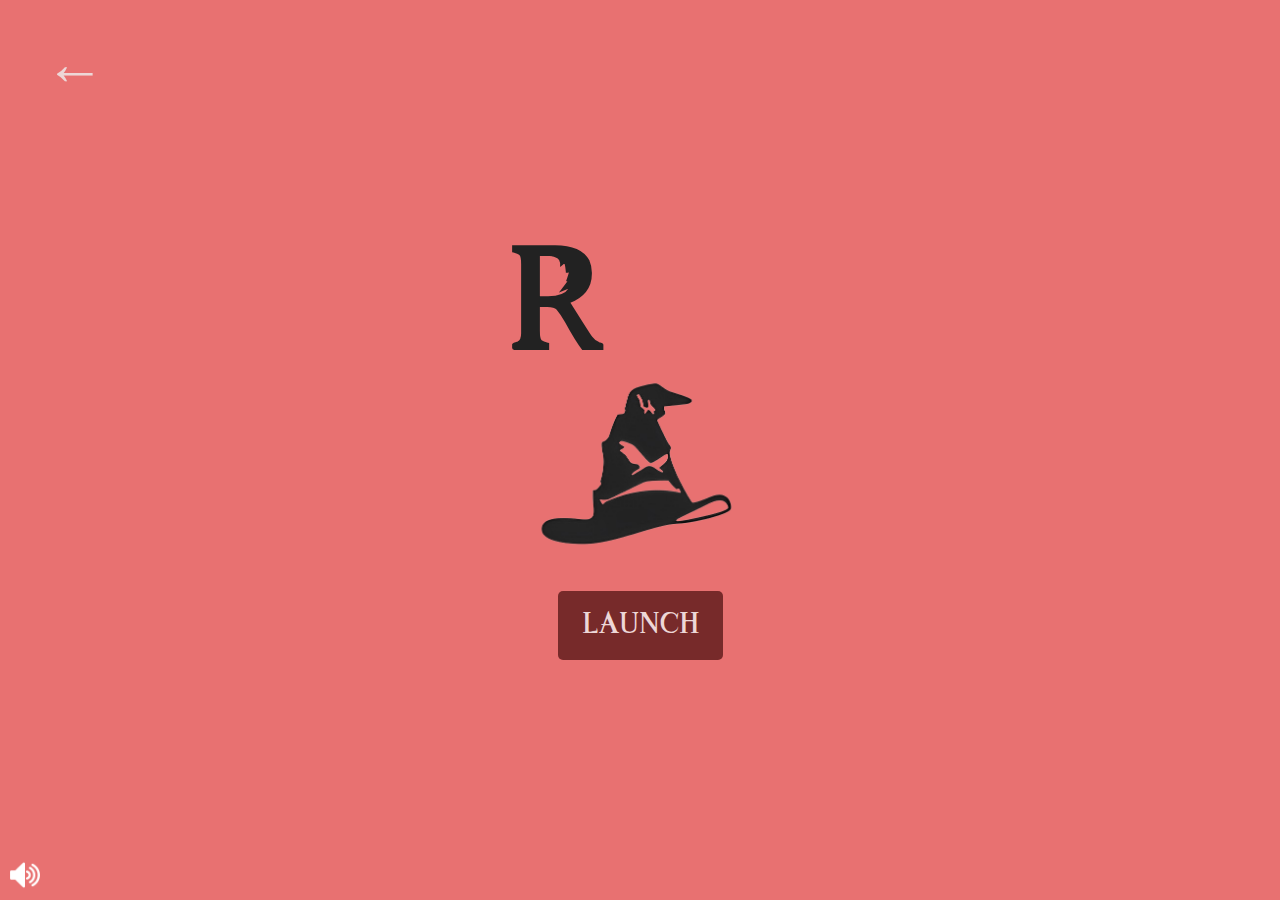
<file: feature-SortingHat/index.html>
<!DOCTYPE html>
<html lang="en">
<head>
  <meta charset="UTF-8">
  <meta name="viewport" content="width=device-width, initial-scale=1.0">
  <title>Sorting Hat</title>
  <link rel="shortcut icon" type="image/jpg" href="assets/images/haticon.png"/>
  <link rel="stylesheet" href="assets/CSS/style.css">
</head>
<body>
  <div class="container">
    <div class="title">
        <h1><span>S</span><span>O</span><span->R</span-><span>T</span><span>I</span><span>N</span><span>G</span><br><span>H</span><img src="assets/images/hatlogo.png" id="middleImage"><span>T</span></h1>
    </div>
    <button id="launchButton">Launch</button>
    <button id="exitButton">&#8592;</button>
    <audio id="backgroundMusic" autoplay loop>
      <source src="assets/sounds/music.mp3" type="audio/mpeg" autoplay>
      Your browser does not support the audio element.
    </audio>
    <img src="assets/images/sound-icon.png" id="soundIcon" onclick="toggleMute()">
  </div>
  <script>
    function toggleMute() {
      var audio = document.getElementById("backgroundMusic");
      if (audio.paused) {
        audio.play();
        document.getElementById("soundIcon").src = "assets/images/sound-icon.png";
      } else {
        audio.pause();
        document.getElementById("soundIcon").src = "assets/images/sound-muted.png";
      }
    }

    document.getElementById('launchButton').addEventListener('click', function(event) {
        event.preventDefault(); // Prevent the default action
        document.body.classList.add('fadeout'); // Add the 'fadeout' class to the body

        setTimeout(function() {
            window.location.href = "page1.html"; // Redirect to page1.html
        }, 6000); // Change 3000 to 6000
    });

    document.getElementById('exitButton').addEventListener('click', function() {
      window.location.href = "https://precious-carbonell.github.io/Hogwarts/";
    });

    // Automatically play background music when the page loads
    window.addEventListener('load', function() {
      document.getElementById('backgroundMusic').play();
    });
  </script>
</body>
</html>
</file>
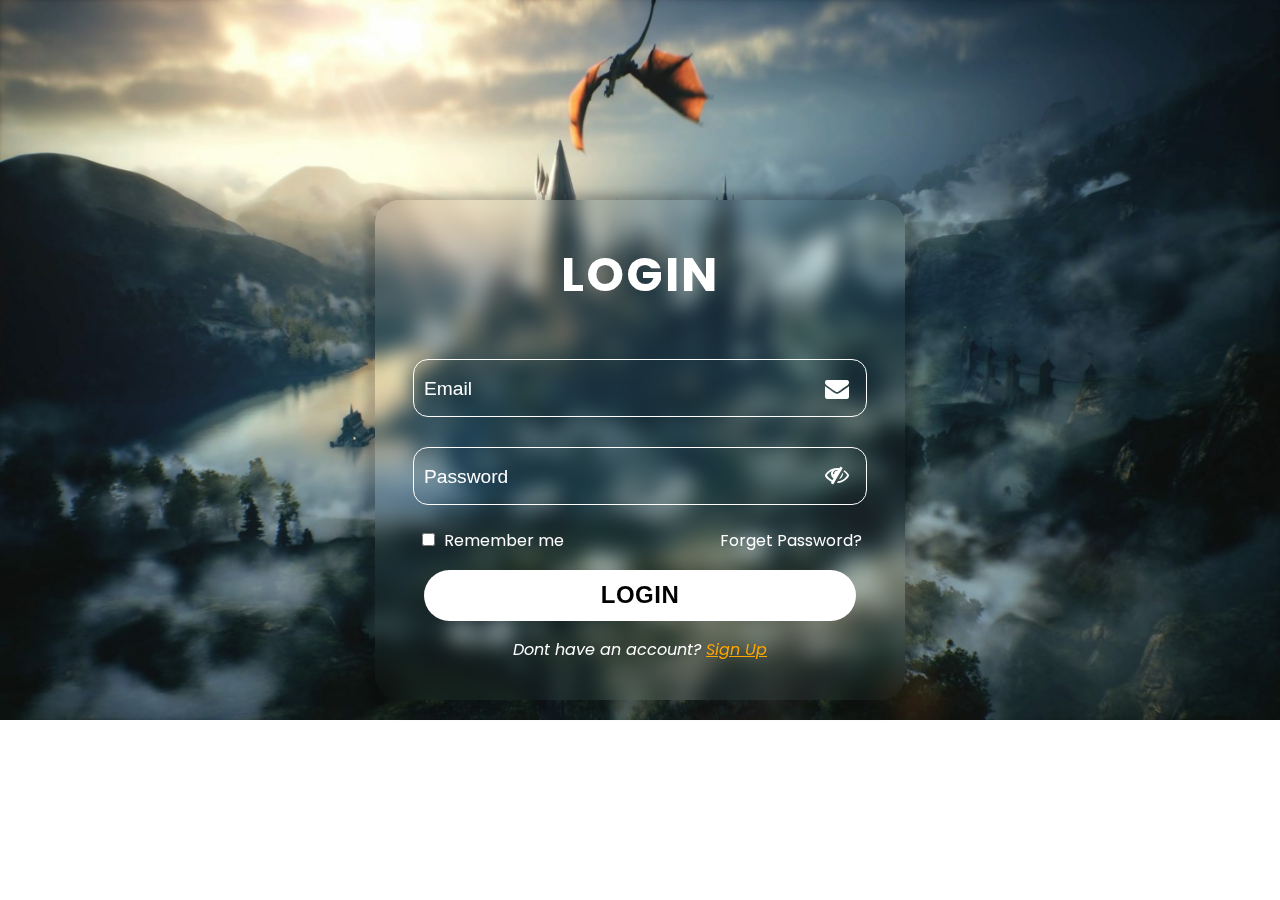
<file: features-login/index.html>
<!DOCTYPE html>
<html>

<head>
    <meta name="viewport" content="width=device-width, initial-scale=1">
    <link rel="stylesheet" href="https://cdnjs.cloudflare.com/ajax/libs/font-awesome/4.7.0/css/font-awesome.min.css">
    <link rel="icon" href="assets/images/icon.png" type="image/x-icon">
    <link rel="stylesheet" href="assets/css/style.css">

    <title>Login Form</title>
    
</head>

<body>

    <div class="box">
        <div class="flip-card-inner">
            <div class="box-login">
                <ul>
                    <form action="" method="get">
                        <h1>LOGIN</h1>
                        <div class="email-login">
                            <input class="inpt" type="email" name="email" id="" placeholder="Email " required>
                            <i class='fa fa-envelope'></i>
                        </div>

                        <div class="password-login">
                            <input class="inpt" type="password" name="password" id="password-login"
                                placeholder="Password" required>
                            <i id="eye-login" class="fa fa-eye-slash"></i>
                        </div>

                        <div class="forget">
                            <input type="checkbox" name="checkbox1" id="checkbox">
                            <label for="checkbox">Remember me</label>
                            <a href="#">Forget Password?</a>
                        </div>
                        <button type="submit" class="btn">LOGIN</button>
                    </form>
                    <div class="register-link">
                        <p>Dont have an account? <a href="#" onclick="flip()">Sign Up</a></p>
                    </div>
                </ul>
            </div>
            <div class="box-signup">
                <ul>
                    <form action="" method="get">
                        <h1>SIGN UP</h1>
                        <div class="user-signup">
                            <input class="inpt" type="text" name="" id="username" placeholder="User Name">
                            <i class="fa fa-user"></i>
                        </div>

                        <div class="email-signup">
                            <input class="inpt" type="email" name="email" id="email-login" placeholder="Email "
                                required>
                            <i class='fa fa-envelope'></i>

                        </div>

                        <div class="password-signup">
                            <input class="inpt" type="password" name="password" id="password-signup"
                                placeholder="Password" required>
                            <i id="eye-signup" class="fa fa-eye-slash"></i>

                        </div>

                        <div class="forget">
                            <input type="checkbox" name="checkbox1" id="checkbox1">
                            <label for="checkbox1">Remember me</label>
                            <a href="#">Forget Password?</a>
                        </div>
                        <button type="submit" class="btn">SIGN UP</button>

                    </form>
                    <div class="register-link">
                        <p>Already have an account? <a href="#" onclick="flipAgain()">Log In</a></p>
                    </div>
                </ul>
            </div>
        </div>
    </div>

</body>
<script src="assets/js/script.js"></script>


</html>
</file>
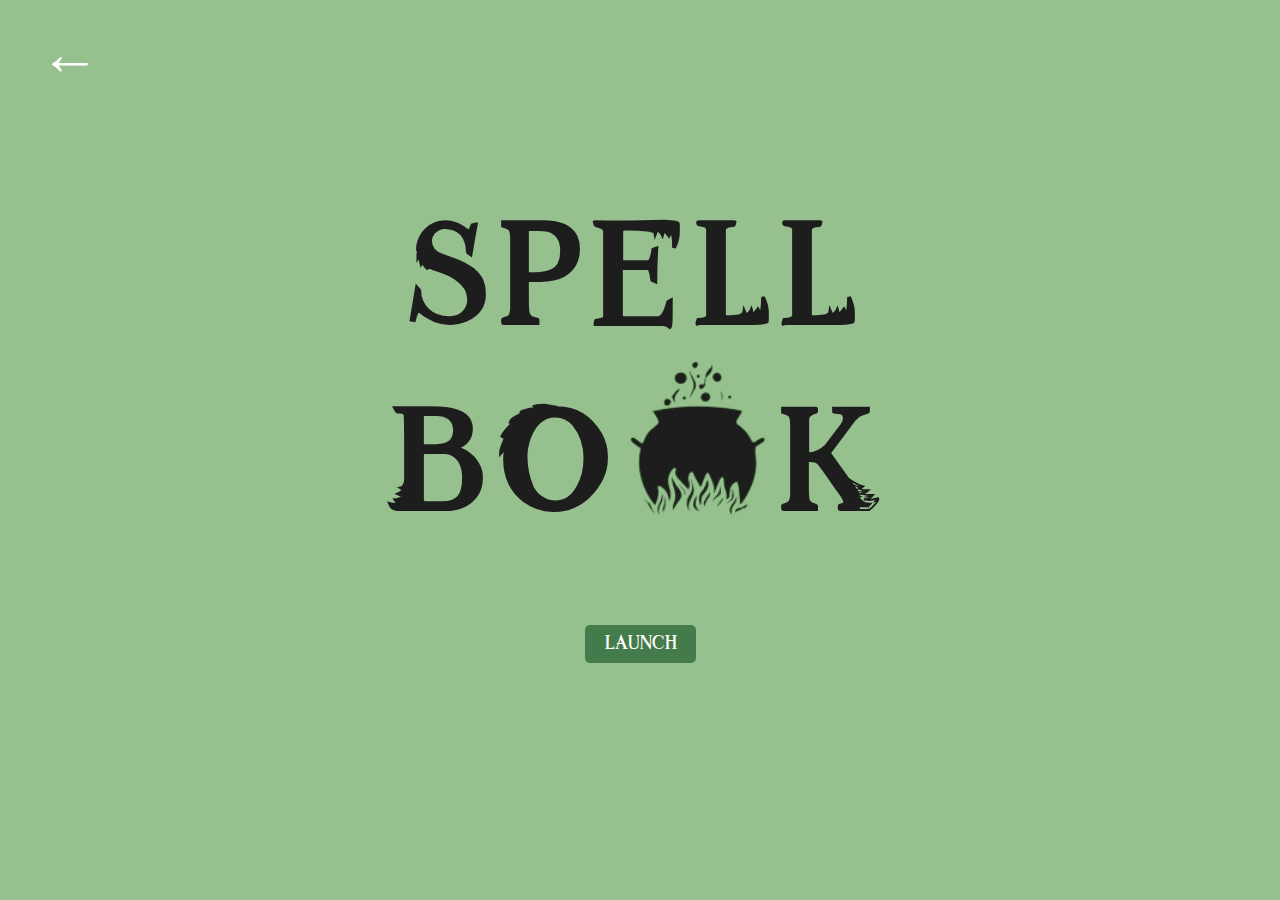
<file: features-spellbook/index.html>
<!DOCTYPE html>
<html lang="en">
<head>
  <meta charset="UTF-8">
  <meta name="viewport" content="width=device-width, initial-scale=1.0">
  <title>Spell Book</title>
  <link rel="stylesheet" href="Assets/CSS/styles.css">
</head>
<body>
  <div class="container">
    <h1>SPELL</h1>
    <h1>BO<img src="./Assets/Images/Cauldron-removebg-preview.png" id="middleImage">K</h1>
    <button id="launchButton">Launch</button>
    <button id="exitButton">&#8592;</button>
  </div>
  <script src="Assets/JS/script.js"></script>
  <script>
    document.getElementById('exitButton').addEventListener('click', function() {
        window.location.href = 'https://precious-carbonell.github.io/Hogwarts/';
    });
  </script>
</body>
</html>
</file>
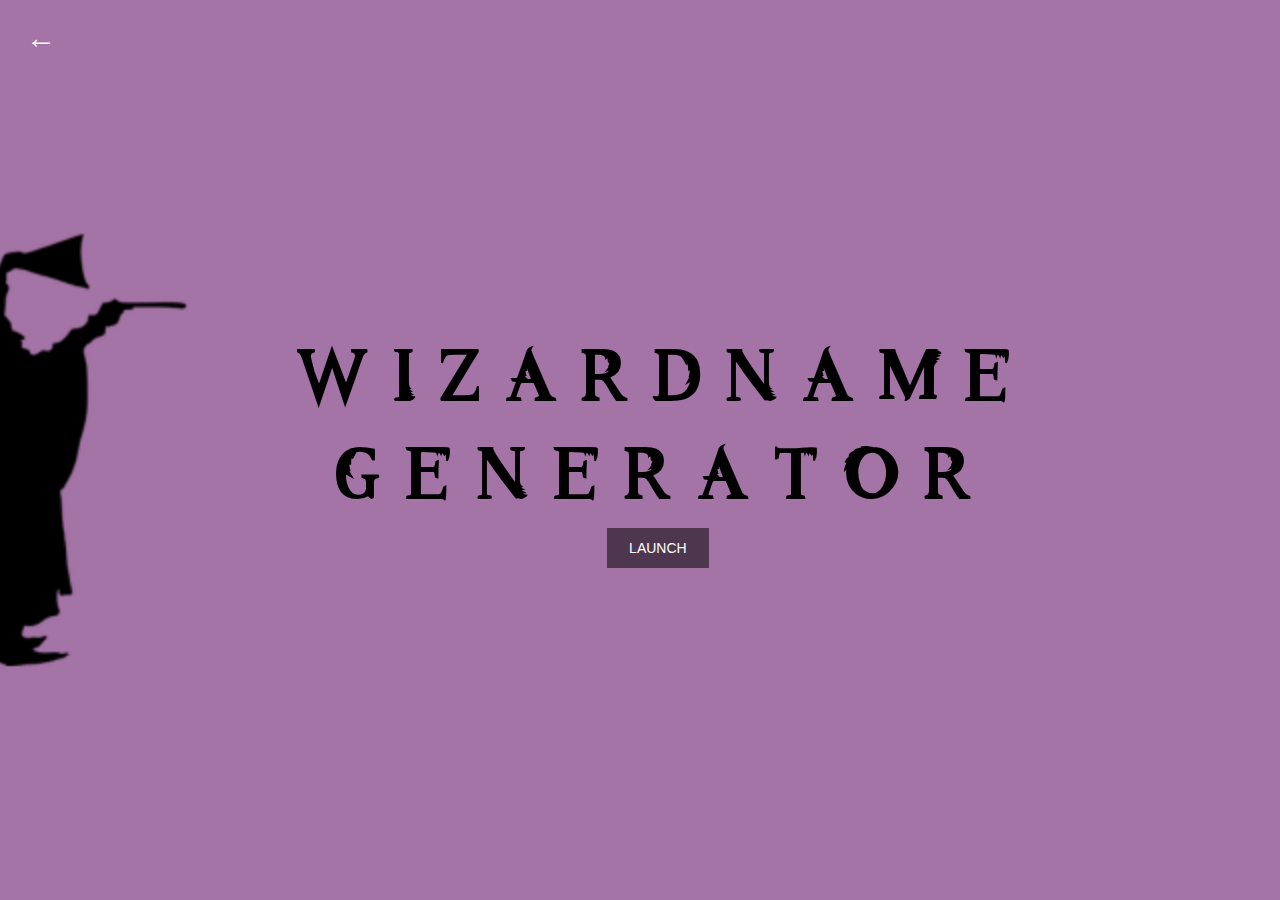
<file: features-wizardnamegenerator/index.html>
<!DOCTYPE html>
<html lang="en">
<head>
    <meta charset="UTF-8">
    <meta name="viewport" content="width=device-width, initial-scale=1.0">
    <title>Wizard Name Generator</title>
    <link rel="stylesheet" href="./ASSETS/CSS/styles.css">
</head>
<body>
    <button class="arrow-left" id="exitButton">&#x2190;</button>
    <div class="container">
        <div class="content">
            <div class="image">
                <img src="./ASSETS/IMAGES/2.png" alt="Wizard">
            </div>
            <div class="text">
                <h1 class="title">W I Z A R D N A M E</h1>
                <h1 class="subtitle">G E N E R A T O R</h1>
                <div class="launch-border">
                    <button class="launch-btn">LAUNCH</button>
                </div>
            </div>
        </div>
    </div>
    <div class="gif-overlay" style="display: none;"></div>
    <script src="https://ajax.googleapis.com/ajax/libs/jquery/3.5.1/jquery.min.js"></script>
    <script src="./ASSETS/JS/script.js"></script>
</body>
</html>
</file>
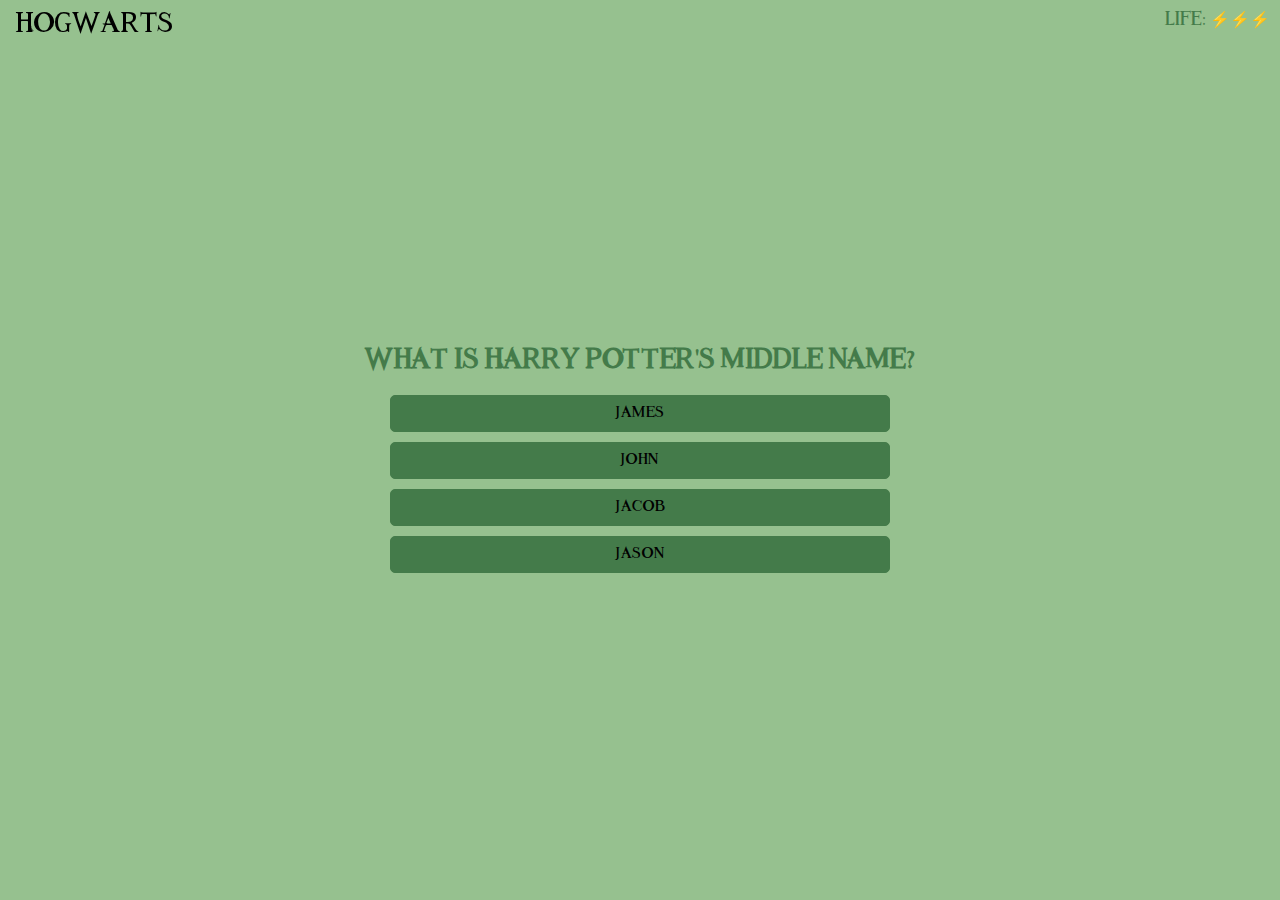
<file: features-spellbook/game.html>
<!DOCTYPE html>
<html lang="en">
<head>
    <meta charset="UTF-8">
    <meta name="viewport" content="width=device-width, initial-scale=1.0">
    <title>Harry Potter Quiz</title>
    <link rel="stylesheet" href="Assets/CSS/game.css">
</head>
<body>
    <div id="life-container">
        <span id="life-count">Life: <span id="life-icon">⚡⚡⚡</span></span>
        <button id="hogwartsButton">Hogwarts</button>
    </div>
    <div id="question-container">
        <h2 id="question"></h2>
        <div id="choices"></div>
    </div>

    <div id="result-container">
        <h2 id="result"></h2>
        <button id="restart-btn">Restart</button>
        <button id="exit-btn">Exit</button> <!-- Make sure this is the button you want to click -->
    </div>

    <script src="Assets/JS/game.js"></script>
</body>
</html>
</file>
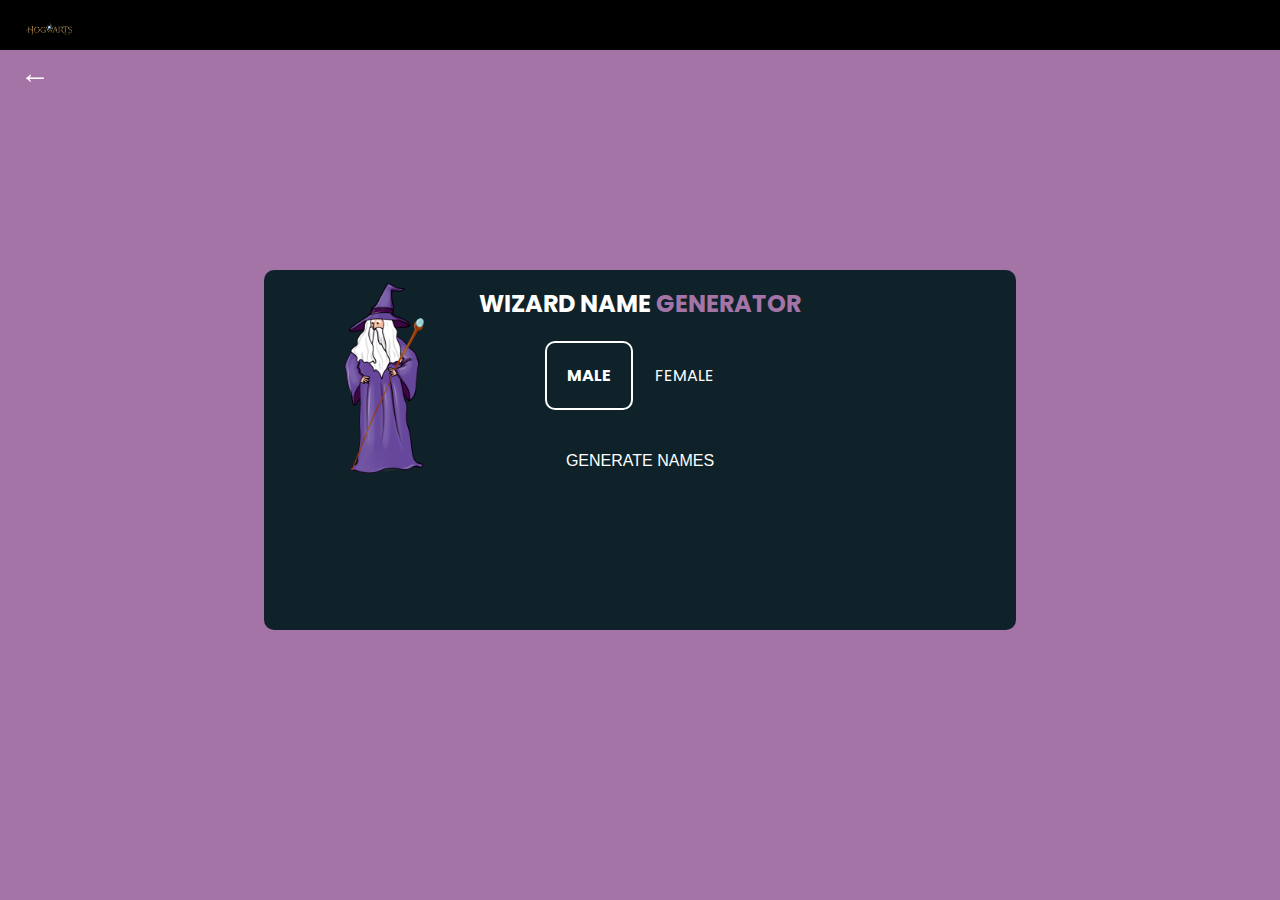
<file: features-wizardnamegenerator/generate.html>
<!DOCTYPE html>
<html lang="en">
<head>
    <meta charset="UTF-8">
    <meta name="viewport" content="width=device-width, initial-scale=1.0">
    <title>WIZARD NAME GENERATOR</title>
    <link rel="stylesheet" href="ASSETS/CSS/style.css">
</head>
<body>

<div class="border-top"></div> <!-- Black border at the top -->
<img src="ASSETS/IMAGES/hogwarts logo.png" alt="Hogwart Logo" class="hogwart-logo">
</div>

</div> <!-- Replace "hogwart_text_image.png" with the path to your image -->
<div id="backButton" class="arrow-left">&#x2190;</div>

<div class="container">

    <div class="header">
        <img src="ASSETS/IMAGES/wizard.png" alt="Wizard Image">
        <h1>WIZARD NAME <span>GENERATOR</span></h1>
    </div>
    <div class="options">
        <div class="gender-options">
            <label class="option male selected" onclick="selectGender('male')">
                <input type="radio" id="male" name="gender" value="male" checked>
                MALE
            </label>
            <label class="option female" onclick="selectGender('female')">
                <input type="radio" id="female" name="gender" value="female">
                FEMALE
            </label>
        </div>
        <button class="option generate" onclick="nameQty()">GENERATE NAMES</button>
    </div>
    <div class="generated-names">
        <h2>Generated Name</h2>
        <p class="nameList">CLICK ON GENERATE BUTTON</p>
    </div>
</div>

<script src="ASSETS/JS/app.js"></script>
</body>
</html>
</file>
<file: feature-SortingHat/assets/CSS/style.css>
@font-face {
    font-family: "MyCustomFont";
    src: url("../fonts/AnimalesFantastic-lGly.ttf");
}

body {
    font-family: Arial, sans-serif;
    background-color: #e87171;
    margin: 0;
    padding: 0;
    transition: background 1s ease-in-out;
        cursor: url("../images/cursor1.png"), auto;

}

.container {
    display: flex;
    flex-direction: column;
    justify-content: center;
    align-items: center;
    height: 100vh;
    text-align: center;
}

h1 {
    color: #222222;
    font-size: 120px;
    font-style: normal;
    font-family: "MyCustomFont";
    letter-spacing: 10px; 
    line-height: -20px; 
    margin: 1px; 
    text-align: center;
}

h1 span {
    display: inline-block;
    animation: fall 1s ease forwards;
    opacity: 0;
    transform: translateY(-100%);
}

/* Delay each letter animation */
h1 span:nth-child(1) { animation-delay: 0.1s; }
h1 span:nth-child(2) { animation-delay: 0.2s; }
h1 span:nth-child(3) { animation-delay: 0.3s; }
h1 span:nth-child(4) { animation-delay: 0.4s; }
h1 span:nth-child(5) { animation-delay: 0.5s; }
h1 span:nth-child(6) { animation-delay: 0.6s; }
h1 span:nth-child(7) { animation-delay: 0.7s; }
h1 span:nth-child(8) { animation-delay: 0.8s; }
h1 span:nth-child(9) { animation-delay: 0.9s; }
h1 span:nth-child(10) { animation-delay: 1s; }
h1 span:nth-child(11) { animation-delay: 1.1s; }

/* Animation for the middle image */
#middleImage {
    animation: spin 2s linear;
}

@keyframes fall {
    to {
        opacity: 1;
        transform: translateY(0);
    }
}

@keyframes spin {
    0% {
        transform: rotate(0deg);
    }
    100% {
        transform: rotate(360deg);
    }
}

.options {
    margin-top: 30px;
}

button {
    padding: 20px 25px;
    margin: 0 10px;
    font-size:  25px;
    font-family: "MyCustomFont";
    cursor: pointer;
    background-color: #772a2a;
    color: rgb(237, 215, 215);
    border: none;
    border-radius: 5px;
    transition: transform 0.3s ease;
}

button:hover {
    background-color:#471414;
    transform: scale(1.1);
}

button:focus {
    outline: none;
}

#exitButton {
    position: fixed;
    top: 10px;
    left: 10px;
    font-size: 60px;
    background: none;
    border: none;
    cursor: pointer;
}

#middleImage {
    align-items: center;
    display: inline-block;
    vertical-align: middle;
    margin: -20px; 
    padding: 5px;
    line-height: 0; 
    width: 250px;
    position: relative;
    top:  -25px;
    left: -5px;
}

@keyframes fadeout {
    from { opacity: 1; }
    to { opacity: 0; }
}

body.fadeout {
    animation: fadeout 5s forwards;
    background-color: black;
    -moz-background-size: cover;
    -o-background-size: cover;
    background-size: cover;
}


#soundIcon {
    position: fixed;
    bottom: 10px;
    left: 10px;
    width: 30px;
    height: 30px;
    cursor: pointer;
}
</file>
<file: features-login/assets/css/style.css>
@import url("https://fonts.googleapis.com/css2?family=Poppins:wght@300;400;500;600;700;800;900&display=swap");

body {
  font-family: "Poppins", sans-serif;
  background-image: url("../images/bg.jpg");
  background-repeat: no-repeat;
  color: white;
  background-size: cover;
}

.box {
  background-color: transparent;
  width: 530px;
  height: 500px;
  perspective: 1000px;
  position: absolute;
  top: 50%;
  left: 50%;
  transform: translate(-50%, -50%);
}

.flip-card-inner {
  position: relative;
  width: 100%;
  height: 100%;
  text-align: center;
  transition: transform 0.6s;
  transform-style: preserve-3d;
  border-radius: 25px;
  box-shadow: 0 4px 8px 10px rgba(0, 0, 0, 0.2);
}

/* .box:hover .flip-card-inner {
            transform: rotateY(-180deg);
        } */

.box-login,
.box-signup {
  position: absolute;
  width: 100%;
  height: 100%;
  -webkit-backface-visibility: hidden;
  backface-visibility: hidden;
}

.box-login {
  width: 100%;
  height: 100%;
  font-size: 1.5rem;
    background: transparent;
  display: flex;
  justify-content: center;
  align-items: center;
  border-radius: 25px;
  box-sizing: border-box;
  backdrop-filter: blur(10px);
  /* border: 1px solid white; */
  position: absolute;
}

.box-login h1 {
  letter-spacing: 2px;
}

.box-signup h1 {
  padding-top: 5px;
  letter-spacing: 2px;
}

.box-login ul {
  padding: 26px;
}

.box-signup ul {
  padding: 10px;
}

.box-login .inpt {
  width: 27rem;
  padding: 15px 10px;
  font-size: 1.4rem;
  border-radius: 15px;
  margin: 15px;
  background: transparent;
  outline: none;
}

input::placeholder {
  color: white;
  font-size: 1.2rem;
}

.btn {
  height: 3.2rem;
  width: 27rem;
  margin: 15px 15px 0 15px;
  padding: 10px;
  font-size: 1.5rem;
  letter-spacing: 0.5px;
  border-radius: 50px;
  background: white;
  color: black;
  font-weight: 700;
  border: none;
  cursor: pointer;
  transition: 0.3s ease;
}

.btn:hover {
  transform: translateY(-0.4rem);
}

.box-login form a {
  text-decoration: none;
  color: white;
  padding-left: 150px;
  font-size: 1rem;
}

label {
  font-size: 1rem;
  cursor: pointer;
}

.box-signup {
  color: white;
  transform: rotateY(180deg);
  width: 100%;
  height: 100%;
  font-size: 1.5rem;
  text-align: center;
  background: transparent;
  display: flex;
  justify-content: center;
  align-items: center;
  border-radius: 25px;
  backdrop-filter: blur(10px);
  position: absolute;
}

.box input {
  color: white;
  border-radius: 0px;
  border: 1px solid white;
  /* border-bottom-color:white ; */
  /* padding: 20px 10px; */
  /* transition: 0.3s ease; */
}

.box input:focus{
    border: 2px solid orange;
}

.box-signup .inpt {
  width: 27rem;
  padding: 15px;
  font-size: 1.2rem;
  border-radius: 15px;
  margin: 10px;
  background: transparent;
  transition: 0.5s ease;
  outline: none;
}

.box-signup form a {
  /* display: flex; */
  text-align: right;
  text-decoration: none;
  color: white;
  padding-left: 155px;
  font-size: 1rem;
  /* transition: 0.5s ease; */
}

form a:active {
  color: orange;
}

.box-login .register-link {
  font-size: 1rem;
  /* margin-bottom: rem; */
  padding-bottom: 15px;
  font-style: italic;
}

.box-signup .register-link {
  font-size: 1rem;
  /* margin-bottom: 3rem; */
  padding-bottom: 30px;
  font-style: italic;
}

.register-link a {
  color: orange;
  transition: 0.5s ease;
}

.register-link a:active {
  color: orange;
}

.register-link a:hover {
  color: red;
  transform: scale(1.5);
}

.email-login i {
  /* content: "\eee1"; */
  position: absolute;
  top: 11rem;
  right: 3.5rem;
  cursor: pointer;
}

.password-login i {
  position: absolute;
  right: 3.5rem;
  top: 16.4rem;
  cursor: pointer;
  transition: 0.3s ease;
}

.user-signup i {
  position: absolute;
  right: 3.8rem;
  top: 8.7rem;
  cursor: pointer;
}

.email-signup i {
  top: 13.3rem;
  position: absolute;
  right: 3.6rem;
  cursor: pointer;
}

.password-signup i {
  top: 17.9rem;
  position: absolute;
  right: 3.7rem;
  cursor: pointer;
  transition: 0.3s ease;
}

@media (max-width: 480px) {
  .box {
    width: 90%;
  }

  .box .inpt {
    width: 85%;
    font-size: 90%;
  }

  .box form a {
    padding-left: 1rem;
    font-size: 0.9rem;
  }

  .box-login ul {
    padding: 5px;
  }

  .btn {
    width: 80%;
  }
}
</file>
<file: features-spellbook/Assets/CSS/styles.css>
@font-face {
    font-family: "MyCustomFont";
    src: url("../Fonts/AnimalesFantastic-lGly.ttf");
  }

body {
    font-family: Arial, sans-serif;
    background-color: #96C18F;
    margin: 0;
    padding: 0;
    transition: background 1s ease-in-out;
  }

  .container {
    display: flex;
    flex-direction: column;
    justify-content: center;
    align-items: center;
    height: 100vh;
    text-align: center;
  }
  
  h1 {
    color: #1d1d1d;
    font-size: 120px;
    font-style: normal;
    font-family: "MyCustomFont";
    letter-spacing: 10px; 
    line-height: 0.8; 
    margin: 0; 
    text-align: center;
  }
  
  .options {
    margin-top: 30px;
  }
  
  button {
    padding: 10px 20px;
    margin: 0 10px;
    font-size: 16px;
    font-family: "MyCustomFont";
    cursor: pointer;
    background-color: #447B4A;
    color: white;
    border: none;
    border-radius: 5px;
    transition: transform 0.3s ease;
  }
  
  button:hover {
    background-color: #447B4A;
    transform: scale(1.1);
  }
  
  button:focus {
    outline: none;
  }

  #exitButton {
    position: fixed;
    top: 10px;
    left: 10px;
    font-size: 60px;
    background: none;
    border: none;
    cursor: pointer;
  }

  #middleImage {
    align-items: center;
    display: inline-block;
    vertical-align: middle;
    margin: -70px; 
    padding: 0;
    line-height: 0; 
    width: 300px;
    position: relative;
    top:  -40px;
    left: -5px;
  }

  body.fadeout {
    animation: fadeout 5s forwards, fadeToBlack 1s 5s forwards;
    background: url('../Images/BACKGROUND.gif') no-repeat center center fixed; 
    -webkit-background-size: cover;
    -moz-background-size: cover;
    -o-background-size: cover;
    background-size: cover;
}

@keyframes fadeout {
    0% { 
        opacity: 1; 
        background: url('../Images/BACKGROUND.gif') no-repeat center center fixed; 
        background-size: cover;
    }
    100% { 
        opacity: 0; 
        background: url('../Images/BACKGROUND.gif') no-repeat center center fixed; 
        background-size: cover;
    }
}

@keyframes fadeToBlack {
    0% { 
        opacity: 0; 
        background: url('../Images/BACKGROUND.gif') no-repeat center center fixed; 
        background-size: cover;
    }
    100% { 
        opacity: 1; 
        background: black; 
    }
}
</file>
<file: features-wizardnamegenerator/ASSETS/CSS/styles.css>
@font-face {
    font-family: "MyCustomFont";
    src: url('../FONTS/AnimalesFantastic-lGly.ttf') format('truetype');
}
body {
    display: flex;
    flex-direction: column;
    justify-content: center;
    align-items: center;
    background-color: #A574A6;
    height: 100vh;
    margin: 0;
    overflow: hidden; /* Prevent scrolling while the GIF is displayed */
}
h1 {
    position: relative; /* Required for z-index to take effect */
    z-index: 2000; /* Any value higher than the z-index of .gif-overlay */
}

.gif-overlay {
    position: fixed;
    top: 0;
    left: 0;
    width: 100%;
    height: 100%;
    background: url('../IMAGES/gifgit.gif') center center no-repeat;
    background-size: cover;
    display: none;
    z-index: 1000; /* Make sure this is lower than the z-index of h1 */
    animation: fadeIn 0.5s ease-in; /* Adjust the duration as needed */
}

@keyframes fadeIn {
    0% { opacity: 0; }
    100% { opacity: 1; }
}



.container {
    position: relative;
    display: flex;
    flex-direction: column;
    justify-content: center;
    align-items: center;
    height: 100vh;
    text-align: center;
  }

.arrow-left {
    position: absolute;
    top: 20px;
    left: 20px;
    color: white;
    font-size: 30px;
    cursor: pointer;
    background: none; /* Remove background color */
    border: none; /* Remove border */
}

.content {
    display: grid;
    grid-template-columns: 1fr 1fr;
    justify-items: center;
    align-items: center;
    width: 80%;
    margin: 0 auto;
}

.image {
    display: flex;
    justify-content: flex-end; /* Align the image to the right of its grid cell */
    margin-right: 10px;
}


.image img {
    width: 500px; /* Adjust image width to make it larger */
    height: auto;
    border-radius: 10px;
}


.text {
    display: flex;
    flex-direction: column;
    color: #000000;
    font-size: 30px;
    font-style: normal;
    font-family: "MyCustomFont";
    letter-spacing: 5px; 
    line-height: 0.3; /* Adjust this value to change the space between lines */
    margin-right: 900px;
    align-items: center;
    justify-content: center;
    text-align: center;
}

.title, .subtitle {
    /* Other styles... */
    letter-spacing: 5px; /* Adjust this value to reduce the space between letters */
    white-space: nowrap; /* Prevents the text from wrapping to the next line */
    text-align: center;
   
}

.launch-btn {
    margin: 0; /* Remove default margins */
}

.launch-btn {
    background-color: #4E374E; /* Set the background color */
    color: #fff; /* Set the text color */
    border: 2px solid #4E374E; /* Set border color and width */
    padding: 10px 20px;
    font-size: 14px;
    cursor: pointer;
}
.slow-fade-out {
    animation: slowFadeOut 2s 1s forwards; /* Adjust the duration and delay as needed */
}

@keyframes slowFadeOut {
    0% { opacity: 1; }
    100% { opacity: 0; }
}
</file>
<file: features-spellbook/Assets/CSS/game.css>
@font-face {
    font-family: "MyCustomFont";
    src: url(../Fonts/AnimalesFantastic-lGly.ttf);
}

body {
    margin: 0;
    padding: 0;
    display: flex;
    flex-direction: column;
    align-items: center;
    justify-content: center;
    height: 100vh;
    font-family: "MyCustomFont";
    background-color: #96C18F;
    background-size: cover; /* Add this line */
    background-repeat: no-repeat; /* Add this line */
}

#life-container {
    position: absolute;
    top: 10px;
    right: 10px;
    color: #447B4A;
}

#question-container {
    text-align: center;
    font-family: "MyCustomFont";
    color: #447B4A;
    transition: transform 0.3s ease; /* Add this line */
}

#question-container:hover {
    transform: scale(1.05); /* Add this line */
}

.choice-btn {
    padding: 10px 20px;
    border: 1px solid #447B4A;
    border-radius: 5px;
    cursor: pointer;
    background-color: #447B4A;
    width: 500px; /* Modify this value as needed */
    text-align: center;
    display: block;
    margin: 0 auto;
    font-family: "MyCustomFont";
    transition: transform 0.3s ease; /* Add this line */
  }

#choices {
    display: flex;
    flex-direction: column;
    gap: 10px;
    align-items: center;
}


.choice-btn:hover {
    background-color: #447B4A;
    transform: scale(1.05); /* Add this line */
  }

#result-container {
    display: none;
    text-align: center;
    font-family: "MyCustomFont";
    color: #447B4A;
}

#restart-btn, #exit-btn {
    display: block;
    margin: 20px auto;
    padding: 10px 20px;
    border: none;
    border-radius: 5px;
    cursor: pointer;
    background-color: #447B4A;
    color: #fff;
    font-family: "MyCustomFont";
    transition: transform 0.3s ease; /* Add this line */
  }
  
  #restart-btn:hover, #exit-btn:hover {
    background-color: #447B4A;
    transform: scale(1.05); /* Add this line */
  }

  #hogwartsButton {
    position: fixed;
    top: 10px;
    left: 10px;
    background: none;
    border: none;
    cursor: pointer;
    font-size: 1.5em;
    z-index: 1000;
    font-family: "MyCustomFont";
}

@keyframes flicker {
    0% { background-color: red; }
    50% { background-color: transparent; }
    100% { background-color: red; }
}

.flicker-effect {
    animation: flicker 0.5s linear 1;
}
</file>
<file: features-wizardnamegenerator/ASSETS/CSS/style.css>
@import url('https://fonts.googleapis.com/css2?family=Poppins:ital,wght@0,100;0,200;0,300;0,400;0,500;0,600;0,700;0,800;0,900;1,100;1,200;1,300;1,400;1,500;1,600;1,700;1,800;1,900&display=swap');

*:before,
*:after {
    box-sizing: border-box;
}

* {
    margin: 0;
    padding: 0;
    position: relative;
    box-sizing: border-box;
}

body {
    position: relative;
    width: 100%;
    min-height: 100vh;
    background: #A574A6;
    display: flex;
    align-items: center;
    justify-content: center;
    font-family: 'Poppins', sans-serif;
    padding: 1rem;
}
.arrow-left {
    position: absolute;
    top: 50px;
    left: 20px;
    color: white;
    font-size: 30px; /* Adjust font size as needed */
    cursor: pointer;
}
.border-top {
    position: fixed; /* Fixed position to stick to the top */
    top: 0;
    left: 0;
    width: 100%;
    height: 50px; /* Adjust as needed */
    background-color: black;
    display: flex;
    align-items: center;
}

.hogwart-logo {
    position: absolute;
    top: 10px; /* Position the logo at the top */
    left: 20px; /* Position the logo at the left */
    height: 40px; /* Adjust the height as needed */
}



.container {
    width: calc(768px - 1rem);
    background: #0f2229;
    color: #fff;
    padding: 16px;
    border-radius: 10px;
}
.option {
    cursor: pointer;
    display: block; /* Make the label a block element to occupy the entire line */
    margin-bottom: 10px; /* Adjust as needed */
}

/* Highlight the selected option */
.option.selected {
    font-weight: bold; /* Add visual indication of selection */
}


.container .header {
    position: relative; /* Add this line to position the wizard image relative to the container */
    display: flex;
    align-items: center;
    justify-content: center;
    margin-bottom: 20px;
}

.container .header img {
    width: 230px; /* Increased size of the wizard image */
    height: auto;
    position: absolute; /* Position the wizard image absolutely within the container */
    top: -20px; /* Adjust as needed to align with the top of the border */
    left: -10px; /* Adjust as needed to align with the left of the border */
    
}


.container .header h1 {
    font-size: 1.5rem;
    font-weight: 700;
    position: relative; /* Add this line to enable animation */
}

.container .header h1::after {
    content: ''; /* Add this line to create the effect */
    position: absolute;
    width: 100%;
    height: 2px; /* Adjust as needed */
    background-color: #A574A6;
    bottom: 0;
    left: 0;
    transform: scaleX(0); /* Initially hidden */
    transform-origin: bottom right;
    transition: transform 0.2s ease; /* Add transition effect */
}

.container .header h1:hover::after {
    transform: scaleX(1); /* Show effect on hover */
    transform-origin: bottom left;
}

/* New CSS to change color of "GENERATOR" */
.container .header h1 span {
    color: #A574A6; /* Same color as the background */
}



.container .options {
    display: flex;
    flex-direction: column;
    align-items: center;
    margin-bottom: 20px;
}

.container .gender-options {
    display: flex;
    justify-content: space-between;
    margin-bottom: 10px;
}

.container .option {
    border: 2px solid transparent; /* Added border */
    border-radius: 10px;
    padding: 20px;
    cursor: pointer;
}

.container .option:hover {
    border-color: #fff; /* Change border color on hover */
}

.container .option input[type="radio"] {
    display: none; /* Hide radio buttons */
}

.container .generated-names {
    border: 2px solid #fff;
    border-radius: 10px;
    padding: 10px;
    text-align: center;
}

.container .generated-names h2 {
    font-size: 1.2rem;
    margin-bottom: 10px;
}

.container .nameList {
    font-size: 1.2rem;
    font-weight: 300;
    text-transform: capitalize;
    letter-spacing: .3px;
}

.container button {
    padding: 12px 20px;
    border-radius: 5px;
    font-size: 1rem;
    color: #fff;
    border: none;
    outline: none;
    background: #0f2229;
    cursor: pointer;
}

.container button:hover {
    background: #1f3841;
}
/* Your existing CSS */

.container .option {
    border: 2px solid transparent; /* Initially hide the border */
    border-radius: 10px;
    padding: 20px;
    cursor: pointer;
}

.container .option:hover {
    border-color: #fff; /* Change border color on hover */
}

.container .option.selected {
    border: 2px solid white; /* Show the border when selected */
}

.generated-names {
    padding: 10px;
    text-align: center;
    opacity: 0; /* Initial opacity */
    transform: translateY(-20px); /* Initial position above */
    animation: fadeInAndSlide 0.5s ease-in-out forwards; /* Add animation */
    position: relative; /* Position relative to allow absolute positioning */
}

.generated-names::before {
    content: "";
    background: url('../IMAGES/thunder.gif') repeat; /* Replace 'your-gif-url.gif' with the URL of your GIF */
    position: absolute;
    top: -10px; /* Adjust as needed */
    left: -10px; /* Adjust as needed */
    right: -10px; /* Adjust as needed */
    bottom: -10px; /* Adjust as needed */
    z-index: -1; /* Place it behind the content */
    border-radius: 10px; /* Adjust to match the border radius */
}

@keyframes fadeInAndSlide {
    from {
        opacity: 0;
        transform: translateY(-20px);
    }
    to {
        opacity: 1;
        transform: translateY(0);
    }
}

@keyframes glow {
    0% {
        text-shadow: 0 0 10px #ffffff, 0 0 20px #ffffff, 0 0 30px #ffffff, 0 0 40px #ffffff, 0 0 50px #ffffff, 0 0 60px #ffffff, 0 0 70px #ffffff;
    }
    50% {
        text-shadow: none;
    }
    100% {
        text-shadow: 0 0 10px #ffffff, 0 0 20px #ffffff, 0 0 30px #ffffff, 0 0 40px #ffffff, 0 0 50px #ffffff, 0 0 60px #ffffff, 0 0 70px #ffffff;
    }
}

.nameList {
    animation: glow 1.5s infinite alternate; /* Add glowing animation to the text */
}


@media screen and (max-width: 768px) {
    .container {
        width: 90%; /* Adjust the width for smaller screens */
    }
    
    .container .header img {
        width: 180px; /* Adjust the size of the wizard image for smaller screens */
        top: -10px; /* Adjust the position of the wizard image for smaller screens */
        left: -5px; /* Adjust the position of the wizard image for smaller screens */
    }

}
</file>
